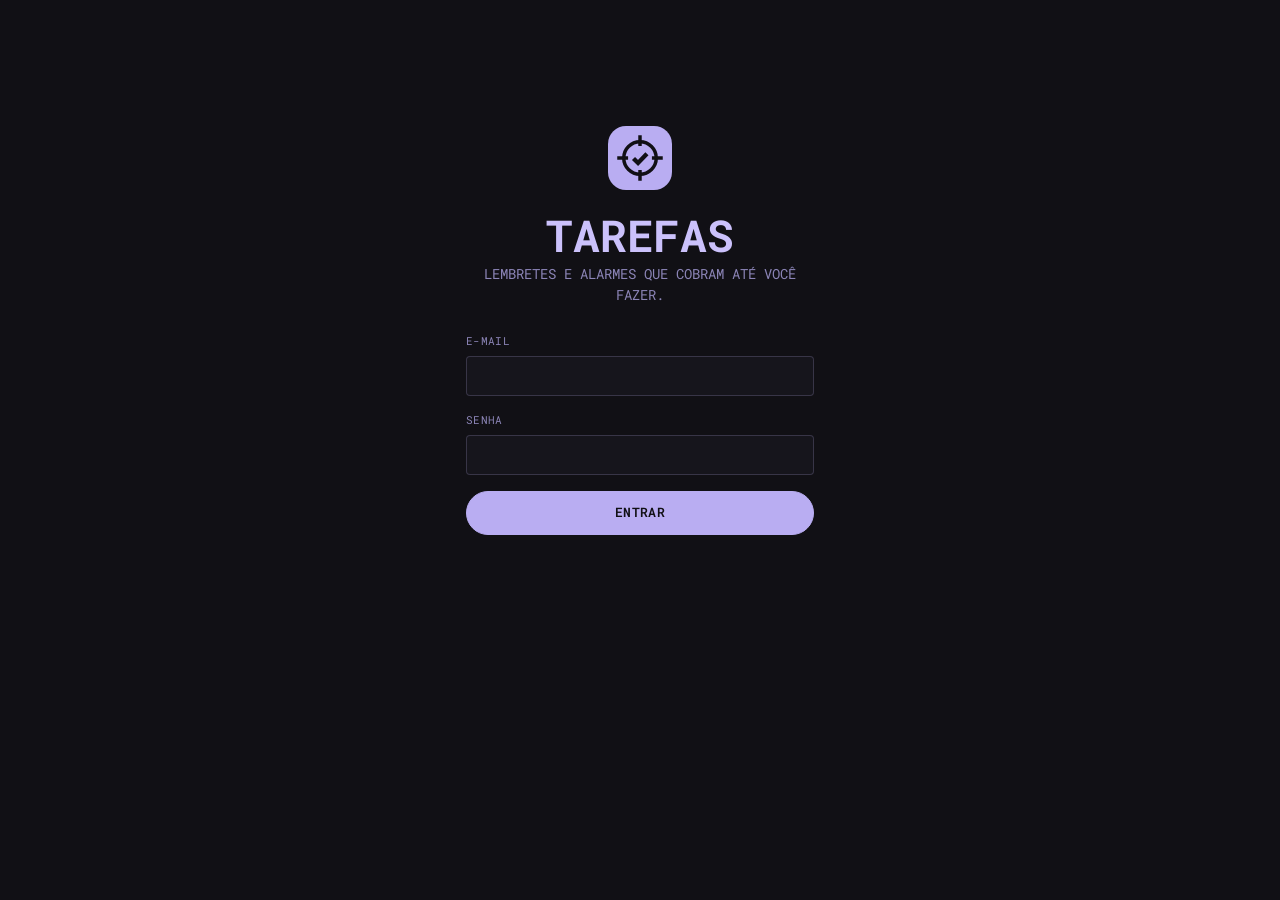
<file: webapp_php/tarefas/index.html>
<!doctype html>
<html lang="pt-BR">
<head>
  <meta charset="utf-8">
  <meta name="viewport" content="width=device-width, initial-scale=1, viewport-fit=cover">
  <meta name="robots" content="noindex">
  <meta name="theme-color" content="#111015">
  <meta name="apple-mobile-web-app-capable" content="yes">
  <meta name="mobile-web-app-capable" content="yes">
  <meta name="apple-mobile-web-app-title" content="Tarefas">
  <meta name="apple-mobile-web-app-status-bar-style" content="black-translucent">
  <link rel="manifest" href="manifest.webmanifest">
  <link rel="icon" href="icons/icon-192.png">
  <link rel="apple-touch-icon" href="icons/apple-touch-icon.png">
  <link rel="preconnect" href="https://fonts.googleapis.com">
  <link rel="preconnect" href="https://fonts.gstatic.com" crossorigin>
  <link rel="stylesheet" href="https://fonts.googleapis.com/css2?family=Roboto+Mono:wght@300;400;500;600;700&family=Roboto:wght@300;400;500;700;900&family=Barlow:wght@300;400;500;600;700&family=IBM+Plex+Mono:wght@400;500;600&display=swap">
  <link rel="stylesheet" href="style.css">
  <script>try { document.documentElement.dataset.skin = localStorage.getItem('tarefas.skin') || 'micro'; } catch (e) {}</script>
  <title>Tarefas</title>
</head>
<body>
  <!-- Login -->
  <main id="login" class="login" hidden>
    <div class="brand-mark big" aria-hidden="true"></div>
    <h1>Tarefas</h1>
    <p class="muted">Lembretes e alarmes que cobram até você fazer.</p>
    <form id="login-form" class="stack">
      <label class="fld">E-mail<input id="login-email" name="email" type="email" autocomplete="username" required></label>
      <label class="fld">Senha<input id="login-password" name="password" type="password" autocomplete="current-password" required></label>
      <button class="btn wide" type="submit">Entrar</button>
      <p class="error" id="login-error"></p>
    </form>
  </main>

  <!-- App -->
  <div id="app" hidden>
    <header class="top">
      <div class="top-row">
        <div class="brand"><span class="brand-mark" aria-hidden="true"></span><span class="barcode" aria-hidden="true"></span><span class="sr-only">Tarefas</span></div>
        <button class="chip-btn" id="wake-chip" hidden></button>
        <button class="icon" id="open-settings" aria-label="Configurações" data-icon="gear"></button>
      </div>
      <h1 id="today-title"></h1>
      <p class="muted" id="today-sub"></p>
      <button class="add-big" id="add-btn">Nova tarefa<span data-icon="plus"></span></button>
      <div class="strip" id="strip" role="group" aria-label="Escolher dia"></div>
    </header>

    <main id="view-list" class="view"></main>
    <main id="view-days" class="view" hidden></main>
    <main id="view-done" class="view" hidden></main>

    <nav class="bottom-nav" aria-label="Visualização">
      <div class="seg" id="view-nav" role="group">
        <button data-view="list" aria-pressed="true" aria-label="Lista" title="Lista"><span data-icon="list"></span></button>
        <button data-view="days" aria-pressed="false" aria-label="Dias" title="Dias"><span data-icon="calendar"></span></button>
        <button data-view="done" aria-pressed="false" aria-label="Concluídas" title="Concluídas"><span data-icon="checkCircle"></span></button>
      </div>
    </nav>
  </div>

  <!-- Task detail -->
  <dialog id="detail" class="sheet"></dialog>

  <!-- Task editor -->
  <dialog id="editor" class="sheet">
    <form id="editor-form" novalidate>
      <div class="sheet-head">
        <h2 id="editor-title">Nova tarefa</h2>
        <button type="button" class="icon" data-close aria-label="Fechar" data-icon="x"></button>
      </div>

      <label class="fld" for="f-title">Título</label>
      <div class="title-row">
        <input id="f-title" maxlength="200" placeholder="Ex: Pagar boleto da distribuidora" autocomplete="off">
        <button type="button" class="icon soft" id="f-magic" aria-label="Preencher data e hora a partir do título" title="Preencher data e hora pelo texto" data-icon="sparkle"></button>
        <button type="button" class="icon soft" id="f-mic" aria-label="Falar a tarefa" title="Falar a tarefa" data-icon="mic"></button>
      </div>
      <p class="hint" id="f-hint">Fale ou escreva "pagar boleto sexta 10h" e toque em <span data-icon="sparkle"></span> para preencher data e hora.</p>

      <div class="row2">
        <label class="fld">Data<input id="f-date" type="date"></label>
        <label class="fld">Hora<input id="f-time" type="time"></label>
      </div>
      <div class="quick" id="f-quick">
        <button type="button" data-q="today">Hoje</button>
        <button type="button" data-q="tomorrow">Amanhã</button>
        <button type="button" data-q="1h">Daqui 1 h</button>
        <button type="button" data-q="monday">Segunda</button>
      </div>

      <fieldset>
        <legend class="fld">Como avisar</legend>
        <div class="choice" id="f-mode">
          <button type="button" data-mode="push" aria-pressed="true"><span data-icon="bell"></span><b>Notificação</b><small>Avisa e cobra a cada 5 min</small></button>
          <button type="button" data-mode="alarm" aria-pressed="false"><span data-icon="alarm"></span><b>Alarme</b><small>Toca som e repete a cada 1 min</small></button>
        </div>
      </fieldset>

      <fieldset>
        <legend class="fld">Repetir</legend>
        <div class="quick sel recur" id="f-recur" role="group" aria-label="Repetir">
          <button type="button" data-r="" aria-pressed="true">Não repete</button>
          <button type="button" data-r="daily" aria-pressed="false">Todo dia</button>
          <button type="button" data-r="weekdays" aria-pressed="false">Dias úteis</button>
          <button type="button" data-r="weekly" aria-pressed="false">Semanal</button>
          <button type="button" data-r="monthly" aria-pressed="false">Mensal</button>
        </div>
        <div class="wdays" id="f-wdays" role="group" aria-label="Dias da semana" hidden>
          <button type="button" data-wd="0" aria-label="Domingo">D</button><button type="button" data-wd="1" aria-label="Segunda">S</button>
          <button type="button" data-wd="2" aria-label="Terça">T</button><button type="button" data-wd="3" aria-label="Quarta">Q</button>
          <button type="button" data-wd="4" aria-label="Quinta">Q</button><button type="button" data-wd="5" aria-label="Sexta">S</button>
          <button type="button" data-wd="6" aria-label="Sábado">S</button>
        </div>
        <p class="hint" id="f-recur-hint" hidden></p>
      </fieldset>

      <fieldset>
        <legend class="fld">Avisar antes</legend>
        <div class="quick sel" id="f-remind" role="group" aria-label="Avisar antes">
          <button type="button" data-m="0" aria-pressed="true">Não</button>
          <button type="button" data-m="5" aria-pressed="false">5 min</button>
          <button type="button" data-m="15" aria-pressed="false">15 min</button>
          <button type="button" data-m="30" aria-pressed="false">30 min</button>
          <button type="button" data-m="60" aria-pressed="false">1 h</button>
        </div>
      </fieldset>

      <fieldset>
        <legend class="fld">Descrição</legend>
        <div class="seg small" id="f-desc-type" role="group" aria-label="Tipo de descrição">
          <button type="button" data-dt="text" aria-pressed="true">Texto</button>
          <button type="button" data-dt="checklist" aria-pressed="false">Checklist</button>
        </div>
        <textarea id="f-notes" rows="4" maxlength="5000" placeholder="Detalhes, links, observações…"></textarea>
        <div id="f-checklist" hidden>
          <ul id="f-items" class="items-edit"></ul>
          <button type="button" class="add-item" id="f-add-item"><span data-icon="plus"></span>Adicionar item</button>
        </div>
      </fieldset>

      <p class="error" id="editor-error"></p>
      <div class="sheet-actions">
        <button type="button" class="btn ghost" data-close>Cancelar</button>
        <button type="submit" class="btn">Salvar tarefa</button>
      </div>
    </form>
  </dialog>

  <!-- Settings -->
  <dialog id="settings" class="sheet">
    <div class="sheet-head">
      <h2>Configurações</h2>
      <button type="button" class="icon" data-close aria-label="Fechar" data-icon="x"></button>
    </div>
    <section>
      <h3>Notificações</h3>
      <div id="notif-status"></div>
    </section>
    <section>
      <h3>Visual</h3>
      <div class="seg small" id="skin-picker" role="group" aria-label="Visual do app">
        <button type="button" data-skin="micro" aria-pressed="true">Micrográfico</button>
        <button type="button" data-skin="label" aria-pressed="false">Etiqueta</button>
        <button type="button" data-skin="tech" aria-pressed="false">Técnico</button>
      </div>
    </section>
    <section>
      <h3>Alarme</h3>
      <p class="muted small">Com o app aberto, o alarme toca som e mostra a tela de alarme. Com o app fechado, chega uma notificação a cada minuto até você agir.</p>
      <label class="switch"><input type="checkbox" id="wake-toggle"><span>Modo despertador<small>Mantém a tela ligada enquanto o app estiver aberto, para o alarme tocar com som. Bom para deixar o celular na mesa ou carregando.</small></span></label>
      <button type="button" class="btn ghost" id="test-sound"><span data-icon="volume"></span>Testar som do alarme</button>
    </section>
    <section>
      <h3>Minha conta</h3>
      <p class="muted" id="me-line"></p>
      <form id="password-form" class="stack">
        <input id="pw-current" name="current" type="password" placeholder="Senha atual" autocomplete="current-password" required>
        <input id="pw-new" name="new" type="password" placeholder="Nova senha (mín. 8)" autocomplete="new-password" minlength="8" required>
        <button type="submit" class="btn ghost">Trocar senha</button>
      </form>
    </section>
    <section id="admin-section" hidden>
      <h3>Usuários</h3>
      <ul id="users" class="users"></ul>
      <form id="user-form" class="stack">
        <input id="u-name" name="name" placeholder="Nome" required>
        <input id="u-email" name="email" type="email" placeholder="E-mail" required>
        <input id="u-password" name="password" type="text" placeholder="Senha inicial (mín. 8)" minlength="8" required autocomplete="off">
        <button type="submit" class="btn ghost">Adicionar usuário</button>
      </form>
    </section>
    <section>
      <button class="btn ghost danger wide" id="logout">Sair</button>
    </section>
  </dialog>

  <!-- Alarm screen -->
  <div id="alarm" class="alarm-screen" role="alertdialog" aria-modal="true" aria-labelledby="alarm-title" hidden>
    <div class="alarm-ring" aria-hidden="true"></div>
    <div class="alarm-body">
      <p class="alarm-kicker"><span data-icon="alarm"></span>[ Alarme ] // ativo</p>
      <div class="alarm-time" id="alarm-time"></div>
      <h2 id="alarm-title"></h2>
      <p class="alarm-desc" id="alarm-desc"></p>
      <button class="btn ghost" id="alarm-sound" hidden><span data-icon="volume"></span>Tocar som</button>
    </div>
    <div class="alarm-actions">
      <button class="btn big" data-al="done"><span data-icon="check"></span>Concluir</button>
      <p class="muted small">Adiar</p>
      <div class="alarm-snooze">
        <button data-al="5">+5 min</button>
        <button data-al="30">+30 min</button>
        <button data-al="tomorrow">Amanhã<small id="alarm-tomorrow"></small></button>
      </div>
    </div>
  </div>

  <div id="toast" role="status" aria-live="polite"></div>
  <div class="crt" aria-hidden="true"></div>
  <script src="app.js"></script>
</body>
</html>
</file>
<file: webapp_php/tarefas/style.css>
/* Layout: one column of soft dark cards on a warm near-black, thin light numerals, one orange accent
   (same identity as the "Painel de Lucro" dashboard). Dark only, by design. */
:root {
  /* Micrographics: one lilac ink on a near-black screen. No status colours; glyphs and textures carry meaning. */
  --bg: #111015;
  --panel: #16151c;
  --card: #1a1920;
  --card2: #23212c;
  --line: rgba(190, 178, 246, .2);
  --fg: #cbc1fb;
  --muted: #8b84b6;
  --dim: #565177;
  --accent: #b9adf2;
  --accent-2: #cbc1fb;
  --accent-soft: rgba(185, 173, 242, .1);
  --on-accent: #111015;
  --neg: #cbc1fb;
  --pos: #cbc1fb;
  --recur: #b9adf2;
  --recur-soft: rgba(185, 173, 242, .1);
  --hatch: repeating-linear-gradient(-45deg, rgba(185, 173, 242, .07) 0 5px, transparent 5px 10px);
  --f-display: "Roboto Mono", ui-monospace, "SF Mono", Menlo, monospace;
  --f-body: "Roboto Mono", ui-monospace, "SF Mono", Menlo, monospace;
  color-scheme: dark;
}

* { box-sizing: border-box; }
html, body { margin: 0; }
body {
  font: 14px/1.5 var(--f-body);
  background: var(--bg);
  color: var(--fg);
  -webkit-tap-highlight-color: transparent;
  font-variant-numeric: tabular-nums;
}
[hidden] { display: none !important; }
h1, h2, h3, p { margin: 0; }
h3 { font: 500 11px var(--f-body); letter-spacing: .03em; text-transform: uppercase; color: var(--muted); }
.muted { color: var(--muted); }
.small { font-size: 13px; }
.error { color: var(--neg); min-height: 1.2em; font-size: 13.5px; }
.stack { display: flex; flex-direction: column; gap: 10px; }
:focus-visible { outline: 2px solid var(--accent-2); outline-offset: 2px; }

svg.i { width: 1.15em; height: 1.15em; flex: none; vertical-align: -0.2em; }

input, textarea {
  font: inherit; color: var(--fg); background: var(--panel);
  border: 1px solid var(--line); border-radius: 4px; padding: 11px 12px; width: 100%;
}
input:focus, textarea:focus { outline: none; border-color: var(--accent); }
input::placeholder, textarea::placeholder { color: var(--dim); }
textarea { resize: vertical; min-height: 96px; }
.fld { display: block; font-size: 11px; letter-spacing: .03em; text-transform: uppercase; color: var(--muted); margin-bottom: 6px; }
label.fld input { margin-top: 6px; }
fieldset { border: 0; padding: 0; margin: 0; min-width: 0; }
legend { padding: 0; }

button { font: inherit; color: inherit; cursor: pointer; }
.btn {
  text-transform: uppercase; letter-spacing: .03em; font-size: 13px;
  display: inline-flex; align-items: center; justify-content: center; gap: 8px;
  border: 1px solid var(--accent); background: var(--accent); color: var(--on-accent);
  border-radius: 999px; padding: 11px 20px; font-weight: 600;
}
.btn:hover { background: var(--accent-2); border-color: var(--accent-2); }
.btn.ghost { background: none; color: var(--fg); border-color: var(--line); font-weight: 500; }
.btn.ghost:hover { border-color: var(--dim); }
.btn.danger { color: var(--neg); }
.btn.wide { width: 100%; }
.btn:disabled { opacity: .5; cursor: default; }
.icon {
  width: 40px; height: 40px; flex: none; display: inline-grid; place-items: center;
  border: 0; border-radius: 4px; background: none; color: var(--muted);
}
.icon:hover { background: var(--card2); color: var(--fg); }
.icon.soft { background: var(--card2); color: var(--fg); }
.icon.soft:hover { color: var(--accent-2); }
.icon.recording { background: var(--accent); color: var(--on-accent); animation: pulse 1.1s infinite; }
@keyframes pulse { 50% { opacity: .55; } }

.seg { display: inline-flex; gap: 4px; background: var(--panel); border: 1px solid var(--line); border-radius: 999px; padding: 3px; }
.seg button { display: inline-flex; align-items: center; gap: 6px; border: 0; background: none; border-radius: 999px; padding: 7px 16px; color: var(--muted); font-size: 14px; }
.seg button[aria-pressed="true"] { background: var(--accent); color: var(--on-accent); font-weight: 700; }
.seg.small button { padding: 5px 14px; font-size: 13px; }
.seg.small button[aria-pressed="true"] { background: var(--card2); color: var(--fg); }

/* Brand mark: orange tile with a check, same as the app icon */
.brand-mark {
  display: inline-block; width: 26px; height: 26px; border-radius: 3px; background-color: var(--accent);
  background-image: url("data:image/svg+xml,%3Csvg xmlns='http://www.w3.org/2000/svg' viewBox='0 0 24 24' fill='none' stroke='%23111015' stroke-width='1.6'%3E%3Ccircle cx='12' cy='12' r='7.5'/%3E%3Cpath d='M12 1.5v5M12 17.5v5M1.5 12h5M17.5 12h5'/%3E%3Cpath d='M9 12.2l2.1 2.1L15.2 10' stroke-width='2'/%3E%3C/svg%3E");
  background-size: 82%; background-repeat: no-repeat; background-position: center;
}
.brand-mark.big { width: 64px; height: 64px; border-radius: 18px; }

/* Login */
.login { max-width: 380px; margin: 0 auto; padding: 14vh 16px 32px; text-align: center; }
.login h1 { font: 300 40px/1.1 var(--f-display); margin: 18px 0 6px; }
.login form { text-align: left; margin-top: 28px; }

/* Header */
.top {
  max-width: 640px; margin: 0 auto;
  padding: calc(env(safe-area-inset-top, 0px) + 14px) max(16px, env(safe-area-inset-right, 0px)) 6px max(16px, env(safe-area-inset-left, 0px));
}
.top-row { display: flex; align-items: center; gap: 8px; margin-bottom: 14px; }
.brand { display: flex; align-items: center; gap: 10px; font: 500 19px var(--f-display); flex: 1; }
.top h1 { font: 300 30px/1.15 var(--f-display); text-wrap: balance; }
.top h1::first-letter { text-transform: uppercase; }
#today-sub { margin: 4px 0 14px; }
.chip-btn {
  display: inline-flex; align-items: center; gap: 6px; border: 1px solid var(--accent); background: var(--accent-soft);
  color: var(--accent-2); border-radius: 999px; padding: 4px 10px; font-size: 12.5px;
}


/* Views */
.view {
  max-width: 640px; margin: 0 auto;
  padding: 8px max(16px, env(safe-area-inset-right, 0px)) calc(110px + env(safe-area-inset-bottom, 0px)) max(16px, env(safe-area-inset-left, 0px));
}
.group { margin-top: 18px; }
.group > summary > h3 { display: flex; justify-content: space-between; padding: 0 4px 8px; }
.group > summary > h3 .g-right { color: var(--dim); }
.group.late > h3 { color: var(--neg); }
.cards { display: flex; flex-direction: column; background: var(--card); border: 1px solid var(--line); border-radius: 6px; overflow: hidden; }

.task {
  display: grid; grid-template-columns: 64px minmax(0, 1fr) auto; gap: 12px; align-items: center;
  width: 100%; text-align: left; background: none; border: 0; border-top: 1px solid var(--line);
  padding: 13px 14px; color: var(--fg);
}
.task:first-child { border-top: 0; }
.task:hover { background: var(--card2); }
.t-time b { display: block; font: 300 22px/1 var(--f-display); letter-spacing: -.01em; }
.t-time small { display: block; color: var(--muted); font-size: 12px; margin-top: 4px; }
.t-main { min-width: 0; }
.t-title { font-weight: 500; overflow: hidden; text-overflow: ellipsis; white-space: nowrap; }
.t-desc { color: var(--muted); font-size: 13.5px; overflow: hidden; text-overflow: ellipsis; white-space: nowrap; margin-top: 2px; }
.t-desc:empty { display: none; }
.t-meta { display: flex; align-items: center; gap: 6px; color: var(--dim); }
.t-meta .alarm-ic { color: var(--accent-2); }
.task.late .t-time b { color: var(--neg); }
.task.late .t-time small, .task.late .t-title, .task.late .t-desc, .task.late .t-meta, .task.late .t-meta .alarm-ic { color: var(--neg); }
.task.late .pill { background: rgba(240, 111, 122, .14); color: var(--neg); }
.task.late .mini .bar span { background: var(--neg); }
.task.late .mini b { color: var(--neg); }
.task.done .t-title { text-decoration: line-through; color: var(--muted); }
.task.done .t-time b { color: var(--dim); }
.task.highlight { background: var(--accent-soft); }
.pill { display: inline-flex; align-items: center; gap: 4px; background: var(--card2); color: var(--muted); border-radius: 999px; padding: 2px 8px; font-size: 12px; }
.pill.recur { background: var(--recur-soft); color: var(--recur); }
.task.virtual { opacity: .72; }
.task.virtual .t-time b { color: var(--recur); }

.empty { text-align: center; color: var(--muted); padding: 40px 16px; }
.empty h2 { font: 300 26px var(--f-display); color: var(--fg); margin-bottom: 6px; }
.empty .btn { margin-top: 16px; }
details.group > summary { list-style: none; cursor: pointer; -webkit-user-select: none; user-select: none; }
details.group > summary::-webkit-details-marker { display: none; }
.g-right { display: inline-flex; align-items: center; gap: 8px; }
.chev svg { transition: transform .15s; }
details.group[open] > summary .chev svg { transform: rotate(90deg); }
details.group:not([open]) > summary > h3 { margin-bottom: 0; }
.chev { display: inline-block; transition: transform .15s; }

/* Days view */
.cal { background: var(--card); border: 1px solid var(--line); border-radius: 6px; padding: 14px; margin-top: 12px; }
.cal-head { display: flex; align-items: center; gap: 6px; margin-bottom: 10px; }
.cal-head h2 { flex: 1; text-align: center; font: 300 22px var(--f-display); }
.cal-head h2::first-letter { text-transform: uppercase; }
.cal-grid { display: grid; grid-template-columns: repeat(7, minmax(0, 1fr)); gap: 4px; }
.cal-wd { text-align: center; font-size: 11.5px; color: var(--dim); padding-bottom: 4px; }
.day {
  position: relative; aspect-ratio: 1 / 1; max-width: 100%; border: 1px solid transparent; border-radius: 4px;
  background: none; color: var(--dim); display: flex; flex-direction: column; align-items: center; justify-content: center; gap: 3px;
  font: 400 15px var(--f-display); padding: 0;
}
.day.has { color: var(--fg); background: var(--panel); }
.day.today { border-color: var(--accent); }
.day[aria-pressed="true"] { background: var(--accent); color: var(--on-accent); border-color: var(--accent); }
.day.out { visibility: hidden; }
.dots { display: flex; gap: 3px; height: 5px; }
.dots i { width: 5px; height: 5px; border-radius: 50%; background: var(--accent-2); }
.dots i.done { background: var(--dim); }
.dots i.late { background: var(--neg); }
.dots i.recur { background: var(--recur); }
.cal-legend { display: flex; flex-wrap: wrap; gap: 14px; justify-content: center; margin-top: 10px; font-size: 12px; color: var(--muted); }
.cal-legend i { display: inline-block; width: 7px; height: 7px; border-radius: 50%; margin-right: 5px; background: var(--accent-2); }
.cal-legend i.done { background: var(--dim); }
.cal-legend i.late { background: var(--neg); }
.cal-legend i.recur { background: var(--recur); }
.day-title { display: flex; align-items: flex-end; justify-content: space-between; gap: 8px; margin: 22px 4px 10px; }
.day-title > span { white-space: nowrap; }
.day-title h2 { font: 300 22px var(--f-display); }
.day-title h2::first-letter { text-transform: uppercase; }

/* Big "new task" button and the day carousel under the header */
.add-big {
  width: 100%; margin-top: 18px; display: flex; align-items: center; justify-content: center; gap: 10px;
  border: 1px solid var(--line); background: var(--panel); color: var(--fg); border-radius: 999px;
  padding: 17px 20px; font: 500 17px var(--f-body);
}
.add-big:hover { border-color: var(--accent); }
.add-big svg { color: var(--accent-2); width: 1.3em; height: 1.3em; }
.strip {
  display: flex; gap: 8px; overflow-x: auto; scroll-snap-type: x proximity; scrollbar-width: none;
  margin: 16px calc(-1 * max(16px, env(safe-area-inset-right, 0px))) 0 calc(-1 * max(16px, env(safe-area-inset-left, 0px)));
  padding: 2px max(16px, env(safe-area-inset-right, 0px)) 6px max(16px, env(safe-area-inset-left, 0px));
  scroll-padding-inline: 16px;
}
.strip::-webkit-scrollbar { display: none; }
.sday {
  flex: 0 0 auto; width: 54px; height: 92px; scroll-snap-align: start; border: 1px solid var(--line); border-radius: 999px;
  background: none; color: var(--fg); display: flex; flex-direction: column; align-items: center; justify-content: center; gap: 3px; padding: 0;
}
.sday small { color: var(--muted); font-size: 12.5px; }
.sday small.mon { color: var(--accent-2); font-weight: 600; text-transform: uppercase; font-size: 11px; letter-spacing: .04em; }
.sday b { font: 400 22px/1 var(--f-display); }
.sdot { width: 6px; height: 6px; border-radius: 50%; background: transparent; margin-bottom: 4px; }
.sdot.on { background: var(--accent-2); }
.sdot.late { background: var(--neg); }
.sdot.recur { background: var(--recur); }
.sdot.done { background: var(--dim); }
.sday.today { border-color: var(--accent); }
.sday.past b { color: var(--muted); }
.sday[aria-pressed="true"] { background: var(--accent); border-color: var(--accent); color: var(--on-accent); }
.sday[aria-pressed="true"] small, .sday[aria-pressed="true"] b { color: var(--on-accent); }
.group h3 .back { border: 0; background: none; color: var(--accent-2); font: inherit; letter-spacing: inherit; text-transform: none; padding: 0; }

/* Floating bottom menu */
.bottom-nav {
  position: fixed; z-index: 5; left: 50%; transform: translateX(-50%);
  bottom: calc(16px + env(safe-area-inset-bottom, 0px));
}
.bottom-nav .seg {
  -webkit-backdrop-filter: blur(14px); backdrop-filter: blur(14px);
  box-shadow: 0 10px 30px rgba(0, 0, 0, .6); padding: 5px; background: rgba(22, 21, 28, .9);
}
.bottom-nav .seg button { padding: 10px 22px; font-size: 15px; }

/* Sheets (dialogs) */
dialog.sheet {
  width: min(560px, 100%); max-width: 100%; max-height: 92dvh; margin: auto auto 0; padding: 0;
  border: 1px solid var(--line); border-bottom: 0; border-radius: 10px 10px 0 0;
  background: var(--panel); color: var(--fg); overflow-y: auto; overscroll-behavior: contain;
}
@media (min-width: 640px) { dialog.sheet { margin: auto; border-radius: 10px; border-bottom: 1px solid var(--line); } }
dialog::backdrop { background: rgba(6, 5, 10, .78); }
dialog.sheet > form, dialog.sheet > div.inner { padding: 18px 18px calc(18px + env(safe-area-inset-bottom, 0px)); display: flex; flex-direction: column; gap: 14px; }
#settings { padding: 18px 18px calc(18px + env(safe-area-inset-bottom, 0px)); }
#settings section { border-top: 1px solid var(--line); padding: 16px 0; display: flex; flex-direction: column; gap: 10px; }
.sheet-head { display: flex; align-items: center; gap: 8px; }
.sheet-head h2 { flex: 1; font: 400 22px var(--f-display); }
.sheet-actions { display: flex; gap: 10px; justify-content: flex-end; flex-wrap: wrap; padding-top: 4px; }
.sheet-actions .btn { flex: 1 1 140px; }

.title-row { display: flex; gap: 6px; align-items: center; }
.title-row input { font-size: 17px; }
.hint { font-size: 12.5px; color: var(--dim); margin-top: -6px; }
.row2 { display: grid; grid-template-columns: minmax(0, 1.3fr) minmax(0, 1fr); gap: 10px; }
.row2 .fld { margin: 0; }
.quick { display: flex; flex-wrap: wrap; gap: 6px; margin-top: -4px; }
.quick button { border: 1px solid var(--line); background: var(--card); color: var(--muted); border-radius: 999px; padding: 5px 12px; font-size: 13px; }
.quick button:hover { color: var(--fg); border-color: var(--dim); }
.quick.sel { margin-top: 0; }
.quick.sel button[aria-pressed="true"] { border-color: var(--accent); background: var(--accent-soft); color: var(--fg); }
.quick.sel.recur button[aria-pressed="true"]:not([data-r=""]) { border-color: var(--recur); background: var(--recur-soft); }
.wdays { display: grid; grid-template-columns: repeat(7, minmax(0, 1fr)); gap: 6px; margin-top: 8px; }
.wdays button { aspect-ratio: 1 / 1; width: 100%; max-width: 42px; justify-self: center; border: 1px solid var(--line); background: var(--panel); border-radius: 50%; color: var(--muted); font-size: 13.5px; padding: 0; }
.wdays button[aria-pressed="true"] { border-color: var(--recur); background: var(--recur-soft); color: var(--fg); }
fieldset .hint { margin-top: 8px; }
.choice { display: grid; grid-template-columns: repeat(2, minmax(0, 1fr)); gap: 8px; }
.choice button {
  display: grid; grid-template-columns: auto minmax(0, 1fr); grid-template-rows: auto auto; column-gap: 10px; align-items: center;
  text-align: left; border: 1px solid var(--line); background: var(--panel); border-radius: 6px; padding: 12px; color: var(--muted);
}
.choice button > span:first-child { grid-row: span 2; font-size: 20px; }
.choice b { color: var(--fg); font-weight: 600; }
.choice small { font-size: 12px; }
.choice button[aria-pressed="true"] { border-color: var(--accent); background: var(--accent-soft); }
.choice button[aria-pressed="true"] > span:first-child { color: var(--accent-2); }
#f-desc-type { margin-bottom: 10px; }

.items-edit { list-style: none; padding: 0; margin: 0 0 8px; display: flex; flex-direction: column; gap: 6px; }
.items-edit li { display: flex; align-items: center; gap: 8px; }
.items-edit input[type="text"] { padding: 9px 10px; }
.items-edit .icon { width: 34px; height: 34px; }
input[type="checkbox"] { width: 20px; height: 20px; flex: none; accent-color: var(--accent); margin: 0; }
.add-item { display: inline-flex; align-items: center; gap: 6px; border: 1px dashed var(--line); background: none; color: var(--muted); border-radius: 4px; padding: 9px 12px; width: 100%; }
.add-item:hover { color: var(--fg); border-color: var(--dim); }

/* Detail */
.d-mode { display: inline-flex; align-items: center; gap: 6px; border-radius: 999px; padding: 4px 10px; font-size: 12.5px; background: var(--card2); color: var(--muted); }
.d-mode.alarm { background: var(--accent-soft); color: var(--accent-2); }
.d-mode.recur { background: var(--recur-soft); color: var(--recur); }
.d-tags { display: flex; flex-wrap: wrap; gap: 6px; flex: 1; }
.d-title { font: 400 26px/1.2 var(--f-display); overflow-wrap: anywhere; }
.d-when { color: var(--muted); display: flex; align-items: center; gap: 6px; flex-wrap: wrap; }
.d-when .late { color: var(--neg); }
.d-notes { white-space: pre-wrap; overflow-wrap: anywhere; background: var(--panel); border: 1px solid var(--line); border-radius: 4px; padding: 12px 14px; }
.d-notes a { color: var(--accent-2); }
.progress { display: flex; align-items: center; gap: 10px; font-size: 13px; color: var(--muted); }
.bar { flex: 1; height: 6px; border-radius: 999px; background: var(--card2); overflow: hidden; }
.bar span { display: block; height: 100%; border-radius: 999px; background: var(--accent); transition: width .2s; }
.mini { display: flex; align-items: center; gap: 8px; margin-top: 7px; }
.mini .bar { height: 4px; background: var(--line); }
.mini b { font: 500 12px var(--f-body); color: var(--accent-2); min-width: 3.2em; text-align: right; }
.progress b { color: var(--accent-2); font-weight: 600; }
.task.done .mini .bar span { background: var(--dim); }
.task.done .mini b { color: var(--dim); }
.checks { list-style: none; padding: 0; margin: 0; background: var(--panel); border: 1px solid var(--line); border-radius: 4px; }
.checks li + li { border-top: 1px solid var(--line); }
.checks label { display: flex; align-items: center; gap: 12px; padding: 12px 14px; cursor: pointer; overflow-wrap: anywhere; }
.checks input:checked + span { color: var(--muted); text-decoration: line-through; }
.d-snooze { display: grid; grid-template-columns: repeat(3, minmax(0, 1fr)); gap: 8px; }
.d-snooze button, .alarm-snooze button {
  border: 1px solid var(--line); background: var(--panel); border-radius: 4px; padding: 10px 6px; color: var(--fg); font-size: 13px;
  display: flex; flex-direction: column; align-items: center; gap: 2px;
}
.d-snooze button:hover, .alarm-snooze button:hover { border-color: var(--accent); }
.d-snooze small, .alarm-snooze small { color: var(--muted); font-size: 11.5px; }
.d-row { display: flex; gap: 8px; }
.d-row .btn { flex: 1; }

/* Settings */
.switch { display: flex; gap: 12px; align-items: flex-start; cursor: pointer; }
.switch input { margin-top: 2px; }
.switch small { display: block; color: var(--muted); font-size: 12.5px; margin-top: 2px; }
.users { list-style: none; padding: 0; margin: 0; }
.users li { display: flex; align-items: center; gap: 8px; padding: 10px 0; border-bottom: 1px solid var(--line); }
.users li div { flex: 1; min-width: 0; overflow-wrap: anywhere; }
.users li small { color: var(--muted); }
.users .btn { padding: 6px 12px; font-size: 13px; }
.ok { color: var(--pos); }

/* Alarm screen */
.alarm-screen {
  position: fixed; inset: 0; z-index: 50; display: flex; flex-direction: column; justify-content: space-between;
  padding: calc(env(safe-area-inset-top, 0px) + 40px) max(20px, env(safe-area-inset-right, 0px)) calc(env(safe-area-inset-bottom, 0px) + 24px) max(20px, env(safe-area-inset-left, 0px));
  background: radial-gradient(circle at 50% 30%, rgba(185, 173, 242, .14), transparent 55%), var(--bg);
  text-align: center;
}
.alarm-body { display: flex; flex-direction: column; align-items: center; gap: 10px; max-width: 520px; margin: 0 auto; width: 100%; }
.alarm-kicker { display: inline-flex; align-items: center; gap: 8px; color: var(--accent-2); font-weight: 600; letter-spacing: .03em; text-transform: uppercase; font-size: 13px; }
.alarm-time { font: 200 min(26vw, 120px)/1 var(--f-display); letter-spacing: -.02em; }
.alarm-screen.ringing .alarm-time { animation: ring 1.4s ease-in-out infinite; }
@keyframes ring { 0%, 100% { transform: scale(1); } 12% { transform: scale(1.04); } 24% { transform: scale(1); } }
.alarm-screen h2 { font: 400 26px/1.2 var(--f-display); overflow-wrap: anywhere; }
.alarm-desc { color: var(--muted); max-width: 40ch; overflow-wrap: anywhere; }
.alarm-actions { display: flex; flex-direction: column; gap: 10px; max-width: 520px; margin: 0 auto; width: 100%; }
.btn.big { padding: 18px; font-size: 18px; }
.alarm-snooze { display: grid; grid-template-columns: repeat(3, minmax(0, 1fr)); gap: 8px; }
.alarm-snooze button { padding: 14px 6px; font-size: 15px; }
@media (prefers-reduced-motion: reduce) { .alarm-screen.ringing .alarm-time, .icon.recording { animation: none; } }

#toast {
  position: fixed; left: 50%; bottom: calc(86px + env(safe-area-inset-bottom, 0px)); transform: translateX(-50%);
  max-width: calc(100vw - 32px); background: var(--accent); color: var(--on-accent); padding: 9px 16px; border-radius: 2px; text-transform: uppercase; letter-spacing: .03em; font-size: 12px !important;
  font-size: 14px; font-weight: 500; opacity: 0; pointer-events: none; transition: opacity .2s; z-index: 60; text-align: center;
}
#toast.show { opacity: 1; }

/* ---------- Micrographics layer ---------- */
.brand { font: 700 17px var(--f-display); letter-spacing: .03em; text-transform: uppercase; }
.brand-tag { font-size: 10px; letter-spacing: .03em; color: var(--dim); border: 1px solid var(--line); border-radius: 999px; padding: 2px 8px; }
.top h1 { font: 700 38px/1.05 var(--f-display); letter-spacing: -.01em; text-transform: uppercase; }
.top h1::first-letter { text-transform: none; }
.top h1 small { display: block; font: 500 11px var(--f-body); letter-spacing: .03em; color: var(--muted); margin-bottom: 8px; }
#today-sub { font-size: 11px; letter-spacing: .03em; text-transform: uppercase; }
.login h1 { font: 700 44px/1 var(--f-display); letter-spacing: .02em; text-transform: uppercase; }
.add-big { text-transform: uppercase; letter-spacing: .03em; font: 600 13px var(--f-body); border-color: var(--accent); }
.add-big:hover { background: var(--accent); color: var(--on-accent); }
.add-big:hover svg { color: var(--on-accent); }
.add-big svg { color: var(--accent); }
.sday small { letter-spacing: .03em; text-transform: uppercase; font-size: 10.5px; }
.sday b { font: 500 21px/1 var(--f-display); }
.sday small.mon { color: var(--fg); border-bottom: 1px solid var(--fg); }
.group > summary > h3 { align-items: baseline; }
.group > summary > h3 .g-right { font-variant-numeric: tabular-nums; }
.t-time b { font: 600 19px/1 var(--f-display); }
.t-time small { font-size: 10.5px; letter-spacing: .03em; text-transform: uppercase; }
.t-title { font-weight: 600; }
.d-title { font: 700 22px/1.25 var(--f-display); }
.cal-head h2, .day-title h2 { font: 700 18px var(--f-display); text-transform: uppercase; letter-spacing: .04em; }
.sheet-head h2 { font: 700 18px var(--f-display); text-transform: uppercase; letter-spacing: .03em; }
.alarm-time { font: 700 min(24vw, 112px)/1 var(--f-display); letter-spacing: -.03em; }
.alarm-screen h2 { font: 700 22px/1.25 var(--f-display); text-transform: uppercase; }
.alarm-kicker { letter-spacing: .03em; }
.alarm-ring { width: min(72vw, 300px); aspect-ratio: 1; border: 1px dashed var(--line); border-radius: 50%; position: absolute; left: 50%; top: calc(env(safe-area-inset-top, 0px) + 40px); transform: translateX(-50%); pointer-events: none; }
.alarm-screen.ringing .alarm-ring { animation: spin 24s linear infinite; }
@keyframes spin { to { transform: translateX(-50%) rotate(360deg); } }
@media (prefers-reduced-motion: reduce) { .alarm-screen.ringing .alarm-ring { animation: none; } }

/* Status without colour: textures and inverted labels */
.task.late { background: var(--hatch); }
.task.late .t-time small { background: var(--accent); color: var(--on-accent); padding: 1px 4px; border-radius: 2px; font-weight: 700; }
.task.late .t-time b { color: var(--fg); }
.task.late .pill, .task.late .mini b { color: var(--fg); background: none; }
.group.late > h3 { color: var(--fg); }
.task.done { opacity: .5; }
.pill { background: none; border: 1px solid var(--line); color: var(--muted); border-radius: 999px; font-size: 10.5px; letter-spacing: .03em; text-transform: uppercase; }
.pill.recur { background: none; color: var(--fg); border-color: var(--accent); }
.d-mode { background: none; border: 1px solid var(--line); border-radius: 999px; text-transform: uppercase; letter-spacing: .03em; font-size: 10.5px; }
.d-mode.alarm, .d-mode.recur { background: var(--accent); color: var(--on-accent); border-color: var(--accent); }
.d-id { font-size: 10.5px; letter-spacing: .03em; color: var(--dim); }

/* Glyph markers (carousel, calendar, legend): ring = active, square = late, diamond = recurring, dash = done */
.sdot, .dots i, .cal-legend i { width: 7px; height: 7px; border-radius: 50%; background: transparent; box-sizing: border-box; }
.sdot.on, .dots i:not([class]), .dots i[class=""], .cal-legend i:not([class]) { border: 1.5px solid var(--accent); background: transparent; }
.sdot.late, .dots i.late, .cal-legend i.late { border-radius: 0; background: var(--accent); }
.sdot.recur, .dots i.recur, .cal-legend i.recur { border-radius: 0; border: 1.5px solid var(--accent); background: transparent; transform: rotate(45deg) scale(.85); }
.sdot.done, .dots i.done, .cal-legend i.done { border-radius: 0; height: 2px; width: 8px; background: var(--dim); align-self: center; }
.sday[aria-pressed="true"] .sdot.on, .day[aria-pressed="true"] .dots i:not([class]), .day[aria-pressed="true"] .dots i[class=""] { border-color: var(--on-accent); background: transparent; }
.sday[aria-pressed="true"] .sdot.late, .day[aria-pressed="true"] .dots i.late { background: var(--on-accent); }
.sday[aria-pressed="true"] .sdot.recur, .day[aria-pressed="true"] .dots i.recur { border-color: var(--on-accent); background: transparent; }
.sday[aria-pressed="true"] .sdot.done, .day[aria-pressed="true"] .dots i.done { background: var(--on-accent); }
.dots { align-items: center; gap: 4px; height: 8px; }
.cal-legend { text-transform: uppercase; letter-spacing: .03em; font-size: 10.5px; }
.cal-legend span { display: inline-flex; align-items: center; gap: 6px; }
.cal-legend i { margin-right: 0; }

/* Segmented progress, like a micro gauge */
.mini .bar, .progress .bar { height: 6px; border-radius: 0; background: repeating-linear-gradient(90deg, var(--line) 0 4px, transparent 4px 6px); }
.bar span { border-radius: 0; background: repeating-linear-gradient(90deg, var(--accent) 0 4px, transparent 4px 6px); }
.mini b, .progress b { color: var(--fg); font-weight: 700; font-size: 11px; letter-spacing: .04em; }
.progress { text-transform: uppercase; font-size: 11px; letter-spacing: .03em; }
.task.done .mini .bar span { background: repeating-linear-gradient(90deg, var(--dim) 0 4px, transparent 4px 6px); }
input[type="checkbox"] { accent-color: var(--accent); }
.choice button[aria-pressed="true"] { background: var(--hatch), var(--panel); }
.choice b { text-transform: uppercase; letter-spacing: .03em; font-size: 13px; }
.quick button { text-transform: uppercase; letter-spacing: .03em; font-size: 11.5px; border-radius: 999px; }
.quick.sel button[aria-pressed="true"], .quick.sel.recur button[aria-pressed="true"]:not([data-r=""]) { background: var(--accent); color: var(--on-accent); border-color: var(--accent); }
.wdays button[aria-pressed="true"] { background: var(--accent); color: var(--on-accent); border-color: var(--accent); }
.bottom-nav .seg button { text-transform: uppercase; letter-spacing: .03em; font-size: 12px; }
.empty h2 { font: 700 22px var(--f-display); text-transform: uppercase; }

/* Everything in capitals, one typeface, as in the reference */
body, input, textarea, button, select { text-transform: uppercase; font-family: var(--f-body); }
input::placeholder, textarea::placeholder { text-transform: uppercase; }
.top h1::first-letter, .cal-head h2::first-letter, .day-title h2::first-letter { text-transform: uppercase; }
.t-title { font-weight: 700; letter-spacing: -.01em; }
.t-desc { font-weight: 300; }
.d-notes, .alarm-desc { font-weight: 300; }
.top h1 { font-weight: 700; letter-spacing: -.02em; }
.top h1 small, #today-sub, .fld, h3 { font-weight: 400; }

/* Decorative barcode (shown by the Etiqueta skin) */
.barcode { display: none; }

/* ================= Etiqueta skin: black ink on grey label stock, Roboto ================= */
:root[data-skin="label"] {
  --bg: #dcdcdc;
  --panel: #e3e3e3;
  --card: #e3e3e3;
  --card2: #d2d2d2;
  --line: rgba(24, 24, 24, .42);
  --fg: #161616;
  --muted: #4d4d4d;
  --dim: #8c8c8c;
  --accent: #161616;
  --accent-2: #161616;
  --accent-soft: rgba(22, 22, 22, .06);
  --on-accent: #e6e6e6;
  --neg: #161616;
  --pos: #161616;
  --recur: #161616;
  --recur-soft: rgba(22, 22, 22, .06);
  --hatch: repeating-linear-gradient(-45deg, rgba(22, 22, 22, .1) 0 4px, transparent 4px 9px);
  --f-display: "Roboto", "Helvetica Neue", Arial, sans-serif;
  --f-body: "Roboto", "Helvetica Neue", Arial, sans-serif;
  color-scheme: light;
}
[data-skin="label"] .barcode {
  display: inline-block; height: 22px; width: 92px; flex: none; opacity: .9;
  background: repeating-linear-gradient(90deg, var(--fg) 0 1px, transparent 1px 3px, var(--fg) 3px 6px, transparent 6px 7px, var(--fg) 7px 8px, transparent 8px 11px, var(--fg) 11px 13px, transparent 13px 14px);
}
[data-skin="label"] .d-id { display: flex; align-items: center; justify-content: space-between; gap: 10px; color: var(--muted); }
[data-skin="label"] .d-id .barcode { height: 16px; width: 120px; }
[data-skin="label"] .brand-tag { background: var(--fg); color: var(--on-accent); border-color: var(--fg); border-radius: 2px; }
[data-skin="label"] .brand { font-weight: 900; letter-spacing: 0; }
[data-skin="label"] .top h1 { font: 900 44px/1 var(--f-display); letter-spacing: -.02em; }
[data-skin="label"] .top h1 small { font-weight: 500; }
[data-skin="label"] .t-time b { font: 700 21px/1 var(--f-display); letter-spacing: -.01em; }
[data-skin="label"] .t-title { font-weight: 700; letter-spacing: 0; }
[data-skin="label"] .t-desc, [data-skin="label"] .d-notes, [data-skin="label"] .alarm-desc { font-weight: 300; }
[data-skin="label"] .d-title { font: 700 26px/1.15 var(--f-display); letter-spacing: -.01em; }
[data-skin="label"] .sday b { font: 700 22px/1 var(--f-display); }
[data-skin="label"] .alarm-time { font: 900 min(26vw, 124px)/1 var(--f-display); letter-spacing: -.04em; }
[data-skin="label"] .cal-head h2, [data-skin="label"] .day-title h2, [data-skin="label"] .sheet-head h2, [data-skin="label"] .empty h2, [data-skin="label"] .login h1 { font-weight: 900; letter-spacing: -.01em; }

/* Section titles as inverted label strips */
[data-skin="label"] .group > summary > h3 {
  background: var(--fg); color: var(--on-accent); padding: 5px 9px; border-radius: 2px; margin-bottom: 8px; font-weight: 500;
}
[data-skin="label"] .group > summary > h3 .g-right, [data-skin="label"] .group h3 .back { color: var(--on-accent); }
[data-skin="label"] .group.late > h3 { background: var(--fg); color: var(--on-accent); }

/* Crisp label boxes */
[data-skin="label"] .cards, [data-skin="label"] .cal, [data-skin="label"] .checks, [data-skin="label"] .d-notes { border-color: var(--fg); border-radius: 3px; }
[data-skin="label"] .task { border-top-color: var(--line); }
[data-skin="label"] .task:hover { background: var(--card2); }
[data-skin="label"] .t-time { border-right: 1px solid var(--line); padding-right: 10px; }
[data-skin="label"] .sday { border-radius: 6px; border-color: var(--fg); }
[data-skin="label"] .sday.today { border-width: 2px; }
[data-skin="label"] .add-big { border-color: var(--fg); border-radius: 4px; font-weight: 700; }
[data-skin="label"] .btn { border-radius: 4px; font-weight: 700; }
[data-skin="label"] .seg, [data-skin="label"] .quick button, [data-skin="label"] .pill, [data-skin="label"] .d-mode { border-radius: 3px; }
[data-skin="label"] .seg button { border-radius: 2px; }
[data-skin="label"] .wdays button { border-radius: 3px; }
[data-skin="label"] .bottom-nav .seg { background: rgba(220, 220, 220, .92); border-color: var(--fg); box-shadow: 0 8px 24px rgba(0, 0, 0, .18); }
[data-skin="label"] dialog.sheet { border-color: var(--fg); }
[data-skin="label"] dialog::backdrop { background: rgba(30, 30, 30, .45); }
[data-skin="label"] input, [data-skin="label"] textarea { background: #ececec; border-color: var(--line); border-radius: 3px; }
[data-skin="label"] input:focus, [data-skin="label"] textarea:focus { border-color: var(--fg); }
[data-skin="label"] .icon.soft { background: #ececec; border: 1px solid var(--line); }
[data-skin="label"] .alarm-screen { background: var(--hatch), var(--bg); }
[data-skin="label"] .alarm-ring { border: 1px solid var(--fg); border-style: dashed; }
[data-skin="label"] .task.late .t-time small { border-radius: 1px; }
[data-skin="label"] .brand-mark { border-radius: 2px; filter: grayscale(1) brightness(.2); }
[data-skin="label"] .mini .bar, [data-skin="label"] .progress .bar { height: 8px; }
[data-skin="label"] .task { grid-template-columns: 78px minmax(0, 1fr) auto; }
[data-skin="label"] .task.late .t-time small { font-size: 10px; letter-spacing: 0; }
[data-skin="label"] .alarm-screen { background: var(--bg); }
/* Etiqueta: rounder cards, solid black add button, header reduced to the tag and barcode */
[data-skin="label"] .cards, [data-skin="label"] .cal, [data-skin="label"] .checks, [data-skin="label"] .d-notes { border-radius: 15px; }
[data-skin="label"] .add-big { border-radius: 15px; background: var(--fg); color: var(--on-accent); border-color: var(--fg); }
[data-skin="label"] .add-big svg { color: var(--on-accent); }
[data-skin="label"] .add-big:hover { background: #2e2e2e; }
[data-skin="label"] .brand-mark, [data-skin="label"] .brand-name { display: none; }
[data-skin="label"] .brand { flex: none; }
[data-skin="label"] .top-row .barcode { margin-right: auto; }

/* ================= Técnico skin: engineering datasheet, white hairlines, lime accent ================= */
:root[data-skin="tech"] {
  --bg: #050505;
  --panel: #0b0b0b;
  --card: #090909;
  --card2: #141414;
  --line: rgba(255, 255, 255, .2);
  --fg: #ececec;
  --muted: #9b9b9b;
  --dim: #5e5e5e;
  --accent: #a6e636;
  --accent-2: #b8f04f;
  --accent-soft: rgba(166, 230, 54, .1);
  --on-accent: #050505;
  --neg: #ff5a4f;
  --pos: #a6e636;
  --recur: #ececec;
  --recur-soft: rgba(255, 255, 255, .06);
  --hatch: repeating-linear-gradient(-45deg, rgba(255, 90, 79, .1) 0 4px, transparent 4px 9px);
  --f-display: "Barlow", "Helvetica Neue", Arial, sans-serif;
  --f-body: "Barlow", "Helvetica Neue", Arial, sans-serif;
  --f-mono: "IBM Plex Mono", ui-monospace, Menlo, monospace;
  color-scheme: dark;
}
[data-skin="tech"] body { font-size: 14.5px; letter-spacing: .02em; }
/* Data in mono: times, counts, IDs, percentages */
[data-skin="tech"] .t-time, [data-skin="tech"] .t-time b, [data-skin="tech"] .g-right, [data-skin="tech"] .d-id, [data-skin="tech"] .mini b,
[data-skin="tech"] .progress, [data-skin="tech"] #today-sub, [data-skin="tech"] .top h1 small, [data-skin="tech"] .brand-tag,
[data-skin="tech"] .sday small, [data-skin="tech"] .alarm-kicker, [data-skin="tech"] .d-when, [data-skin="tech"] .cal-legend { font-family: var(--f-mono); }
[data-skin="tech"] .barcode {
  display: inline-block; height: 20px; width: 84px; flex: none; opacity: .85;
  background: repeating-linear-gradient(90deg, var(--fg) 0 1px, transparent 1px 3px, var(--fg) 3px 5px, transparent 5px 6px, var(--fg) 6px 7px, transparent 7px 10px, var(--fg) 10px 12px, transparent 12px 13px);
}
[data-skin="tech"] .d-id { display: flex; align-items: center; justify-content: space-between; gap: 10px; color: var(--muted); }
[data-skin="tech"] .d-id .barcode { height: 14px; width: 110px; }
[data-skin="tech"] .top-row .barcode { margin-left: auto; margin-right: 6px; }
[data-skin="tech"] .brand { flex: none; font: 600 15px var(--f-display); letter-spacing: .08em; }
[data-skin="tech"] .brand-mark {
  width: 24px; height: 24px; border-radius: 50%; background-color: transparent; border: 1px solid var(--fg);
  background-image: url("data:image/svg+xml,%3Csvg xmlns='http://www.w3.org/2000/svg' viewBox='0 0 24 24' fill='none' stroke='%23ececec' stroke-width='1.2'%3E%3Ccircle cx='12' cy='12' r='5'/%3E%3Cpath d='M12 2v6M12 16v6M2 12h6M16 12h6'/%3E%3C/svg%3E");
  background-size: 100%;
}
[data-skin="tech"] .brand-tag { border-color: var(--line); color: var(--muted); border-radius: 3px; }
[data-skin="tech"] .top h1 { font: 300 50px/1 var(--f-display); letter-spacing: 0; }
[data-skin="tech"] .top h1 small { font-size: 11px; font-weight: 400; color: var(--muted); }
[data-skin="tech"] #today-sub { color: var(--accent); }
[data-skin="tech"] .add-big { border: 1px solid var(--accent); color: var(--accent); background: transparent; border-radius: 6px; font: 600 14px var(--f-display); letter-spacing: .12em; }
[data-skin="tech"] .add-big svg { color: var(--accent); }
[data-skin="tech"] .add-big:hover { background: var(--accent); color: var(--on-accent); }
[data-skin="tech"] .add-big:hover svg { color: var(--on-accent); }

/* Sections read like datasheet panels: bold label, hairline underneath */
[data-skin="tech"] .group > summary > h3 { color: var(--fg); font: 700 13px var(--f-display); letter-spacing: .08em; border-bottom: 1px solid var(--line); padding: 0 2px 9px; margin-bottom: 10px; }
[data-skin="tech"] .group > summary > h3 .g-right { color: var(--muted); font-size: 11px; font-weight: 400; }
[data-skin="tech"] .group.late > summary > h3 { color: var(--neg); border-bottom-color: rgba(255, 90, 79, .5); }
[data-skin="tech"] .cards, [data-skin="tech"] .cal, [data-skin="tech"] .checks, [data-skin="tech"] .d-notes { border-radius: 6px; border-color: var(--line); }
[data-skin="tech"] .t-time { border-right: 1px solid var(--line); padding-right: 10px; }
[data-skin="tech"] .task { grid-template-columns: 74px minmax(0, 1fr) auto; }
[data-skin="tech"] .t-time b { font-size: 18px; font-weight: 500; }
[data-skin="tech"] .t-title { font: 600 15px var(--f-display); letter-spacing: .04em; }
[data-skin="tech"] .t-desc { font-weight: 400; color: var(--muted); }
[data-skin="tech"] .task.late { background: var(--hatch); }
[data-skin="tech"] .task.late .t-time b { color: var(--neg); }
[data-skin="tech"] .task.late .t-time small { background: var(--neg); color: #050505; border-radius: 1px; font-size: 10px; }
[data-skin="tech"] .task.late .t-meta, [data-skin="tech"] .task.late .t-meta .alarm-ic { color: var(--neg); }
[data-skin="tech"] .pill { border-radius: 3px; }
[data-skin="tech"] .pill.recur { border-color: var(--fg); color: var(--fg); }
[data-skin="tech"] .d-mode { border-radius: 3px; }
[data-skin="tech"] .d-mode.alarm { background: transparent; color: var(--accent); border-color: var(--accent); }
[data-skin="tech"] .d-mode.recur { background: transparent; color: var(--fg); border-color: var(--fg); }
[data-skin="tech"] .d-title { font: 500 26px/1.15 var(--f-display); letter-spacing: .02em; }

/* Day carousel and calendar */
[data-skin="tech"] .sday { border-radius: 6px; border-color: var(--line); }
[data-skin="tech"] .sday b { font: 300 24px/1 var(--f-display); }
[data-skin="tech"] .sday.today { border-color: var(--accent); }
[data-skin="tech"] .sday[aria-pressed="true"] { background: var(--accent); border-color: var(--accent); }
[data-skin="tech"] .sday[aria-pressed="true"] b { font-weight: 500; }
[data-skin="tech"] .sday small.mon { color: var(--accent); border-bottom-color: var(--accent); }
[data-skin="tech"] .day { border-radius: 4px; }
[data-skin="tech"] .sdot.late, [data-skin="tech"] .dots i.late, [data-skin="tech"] .cal-legend i.late { background: var(--neg); }
[data-skin="tech"] .sdot.recur, [data-skin="tech"] .dots i.recur, [data-skin="tech"] .cal-legend i.recur { border-color: var(--fg); }
[data-skin="tech"] .cal-head h2, [data-skin="tech"] .day-title h2, [data-skin="tech"] .sheet-head h2, [data-skin="tech"] .empty h2 { font: 600 18px var(--f-display); letter-spacing: .08em; }
[data-skin="tech"] .login h1 { font: 300 48px/1 var(--f-display); }

/* Checklist progress as battery cells */
[data-skin="tech"] .mini .bar, [data-skin="tech"] .progress .bar { height: 9px; background: repeating-linear-gradient(90deg, rgba(255, 255, 255, .1) 0 9px, transparent 9px 12px); }
[data-skin="tech"] .bar span { background: repeating-linear-gradient(90deg, var(--accent) 0 9px, transparent 9px 12px); }
[data-skin="tech"] .mini b, [data-skin="tech"] .progress b { color: var(--accent); }
[data-skin="tech"] .task.done .mini .bar span { background: repeating-linear-gradient(90deg, var(--dim) 0 9px, transparent 9px 12px); }

/* Controls */
[data-skin="tech"] .btn { border-radius: 6px; font-family: var(--f-display); font-weight: 600; letter-spacing: .1em; font-size: 14px; }
[data-skin="tech"] .btn.ghost { border-color: var(--line); }
[data-skin="tech"] .seg { border-radius: 6px; }
[data-skin="tech"] .seg button { border-radius: 4px; font-family: var(--f-display); font-weight: 600; letter-spacing: .08em; }
[data-skin="tech"] .quick button, [data-skin="tech"] .wdays button { border-radius: 4px; }
[data-skin="tech"] .choice button[aria-pressed="true"] { background: var(--accent-soft); border-color: var(--accent); }
[data-skin="tech"] .choice button[aria-pressed="true"] > span:first-child { color: var(--accent); }
[data-skin="tech"] .bottom-nav .seg { background: rgba(8, 8, 8, .92); border-color: var(--line); }
[data-skin="tech"] dialog.sheet { background: #090909; border-color: var(--line); border-radius: 8px 8px 0 0; }
[data-skin="tech"] input, [data-skin="tech"] textarea { background: #0e0e0e; border-radius: 4px; }
[data-skin="tech"] #toast { border-radius: 4px; }

/* Alarm: thin giant time, like the 12% readout */
[data-skin="tech"] .alarm-screen { background: var(--bg); }
[data-skin="tech"] .alarm-time { font: 200 min(28vw, 132px)/1 var(--f-display); letter-spacing: 0; color: var(--fg); }
[data-skin="tech"] .alarm-kicker { color: var(--accent); }
[data-skin="tech"] .alarm-screen h2 { font: 500 24px/1.2 var(--f-display); letter-spacing: .06em; }
[data-skin="tech"] .alarm-ring { border: 1px solid var(--line); border-radius: 8px; width: min(78vw, 320px); }
[data-skin="tech"] .alarm-screen.ringing .alarm-ring { animation: none; }
[data-skin="tech"] .alarm-ring { display: none; }
[data-skin="tech"] .alarm-body { border: 1px solid var(--line); border-radius: 8px; padding: 22px 16px 26px; }
[data-skin="tech"] .d-when { font-size: 12.5px; flex-wrap: nowrap; align-items: flex-start; }
[data-skin="tech"] .d-when svg { margin-top: 1px; }

/* Header is just the mark and the barcode; nav is icon-only */
.sr-only { position: absolute; width: 1px; height: 1px; overflow: hidden; clip: rect(0 0 0 0); white-space: nowrap; }
.barcode {
  display: inline-block; height: 20px; width: 84px; flex: none; opacity: .85;
  background: repeating-linear-gradient(90deg, var(--fg) 0 1px, transparent 1px 3px, var(--fg) 3px 5px, transparent 5px 6px, var(--fg) 6px 7px, transparent 7px 10px, var(--fg) 10px 12px, transparent 12px 13px);
}
.brand { flex: 1; gap: 12px; }
.top-row .barcode { margin: 0; }
[data-skin] .top-row .barcode { margin: 0; }
.bottom-nav .seg button { padding: 11px 20px; }
.bottom-nav .seg button svg { width: 1.35em; height: 1.35em; }
[data-skin] .brand { flex: 1; }

/* Day carousel: three whole days with today centred, a third of the neighbours peeking in at each edge */
.strip { container-type: inline-size; scroll-snap-type: x mandatory; scroll-padding-inline: 0;
  padding-left: 0; padding-right: 0; }
.sday { width: calc(3 * (100cqw - 4 * 8px) / 11); height: 104px; scroll-snap-align: center; }
.sday b { font-size: 26px; }

/* ================= Técnico: retro-futurist CRT ================= */
/* Faint grid; only the vertices are marked */
:root[data-skin="tech"] {
  background-color: var(--bg);
  background-image: url("data:image/svg+xml,%3Csvg xmlns='http://www.w3.org/2000/svg' width='32' height='32' viewBox='0 0 32 32'%3E%3Cpath d='M16 13.5v5M13.5 16h5' stroke='%23ffffff' stroke-opacity='.13' stroke-width='1'/%3E%3C/svg%3E");
  background-size: 32px 32px;
}
[data-skin="tech"] body { background: transparent; }

/* Everything glows in its own colour */
[data-skin="tech"] body { text-shadow: 0 0 6px color-mix(in srgb, currentColor 45%, transparent); }
[data-skin="tech"] svg.i { filter: drop-shadow(0 0 3px color-mix(in srgb, currentColor 60%, transparent)); }
[data-skin="tech"] .cards, [data-skin="tech"] .cal, [data-skin="tech"] .sday, [data-skin="tech"] .checks, [data-skin="tech"] .d-notes,
[data-skin="tech"] .btn.ghost, [data-skin="tech"] input, [data-skin="tech"] textarea, [data-skin="tech"] dialog.sheet,
[data-skin="tech"] .choice button, [data-skin="tech"] .quick button, [data-skin="tech"] .d-snooze button, [data-skin="tech"] .alarm-snooze button,
[data-skin="tech"] .alarm-body, [data-skin="tech"] .pill, [data-skin="tech"] .d-mode {
  box-shadow: 0 0 9px rgba(255, 255, 255, .07), inset 0 0 9px rgba(255, 255, 255, .03);
}
[data-skin="tech"] .group > summary > h3 { box-shadow: 0 6px 8px -8px rgba(255, 255, 255, .35); }
[data-skin="tech"] .group.late > summary > h3 { box-shadow: 0 6px 8px -8px rgba(255, 90, 79, .6); }
[data-skin="tech"] .add-big, [data-skin="tech"] .sday[aria-pressed="true"], [data-skin="tech"] .sday.today,
[data-skin="tech"] .btn:not(.ghost), [data-skin="tech"] .seg button[aria-pressed="true"], [data-skin="tech"] .choice button[aria-pressed="true"],
[data-skin="tech"] .quick.sel button[aria-pressed="true"], [data-skin="tech"] .wdays button[aria-pressed="true"], [data-skin="tech"] #toast {
  box-shadow: 0 0 14px rgba(166, 230, 54, .35), inset 0 0 8px rgba(166, 230, 54, .12);
}
[data-skin="tech"] .bar span { filter: drop-shadow(0 0 4px rgba(166, 230, 54, .6)); }
[data-skin="tech"] .task.late .t-time small { box-shadow: 0 0 10px rgba(255, 90, 79, .55); }
[data-skin="tech"] .task.late { box-shadow: inset 0 0 18px rgba(255, 90, 79, .1); }
[data-skin="tech"] .barcode { filter: drop-shadow(0 0 3px rgba(255, 255, 255, .45)); }
[data-skin="tech"] .brand-mark { box-shadow: 0 0 8px rgba(255, 255, 255, .25); }
[data-skin="tech"] .sdot, [data-skin="tech"] .dots i { filter: drop-shadow(0 0 2px currentColor); }

/* Floating menu stands off the content: dark drop shadow plus a soft lime glow */
[data-skin="tech"] .bottom-nav .seg {
  border-color: rgba(166, 230, 54, .4);
  box-shadow: 0 12px 34px rgba(0, 0, 0, .9), 0 0 0 1px rgba(0, 0, 0, .6), 0 0 26px rgba(166, 230, 54, .22), inset 0 0 12px rgba(166, 230, 54, .06);
}

/* CRT tube: rounded screen corners, darkened warped edges, scanlines. Taps pass straight through. */
.crt { display: none; }
[data-skin="tech"] .crt {
  display: block; position: fixed; inset: 0; z-index: 100; pointer-events: none;
  background:
    repeating-linear-gradient(0deg, rgba(0, 0, 0, .2) 0 1px, transparent 1px 3px),
    radial-gradient(130% 110% at 50% 50%, transparent 55%, rgba(0, 0, 0, .35) 80%, rgba(0, 0, 0, .8) 100%);
}
[data-skin="tech"] .crt::before {  /* the tube's bezel: curved corners and an inner glare at the edges */
  content: ""; position: absolute; inset: 4px; border-radius: 34px / 28px;
  box-shadow: 0 0 0 40px #020202, inset 0 0 70px rgba(0, 0, 0, .85), inset 0 0 14px rgba(166, 230, 54, .1);
}
[data-skin="tech"] .crt::after {  /* faint glass reflection */
  content: ""; position: absolute; inset: 0;
  background: radial-gradient(80% 45% at 30% 8%, rgba(255, 255, 255, .045), transparent 70%);
}
@media (prefers-reduced-transparency: reduce) { [data-skin="tech"] .crt { background: none; } }
</file>
